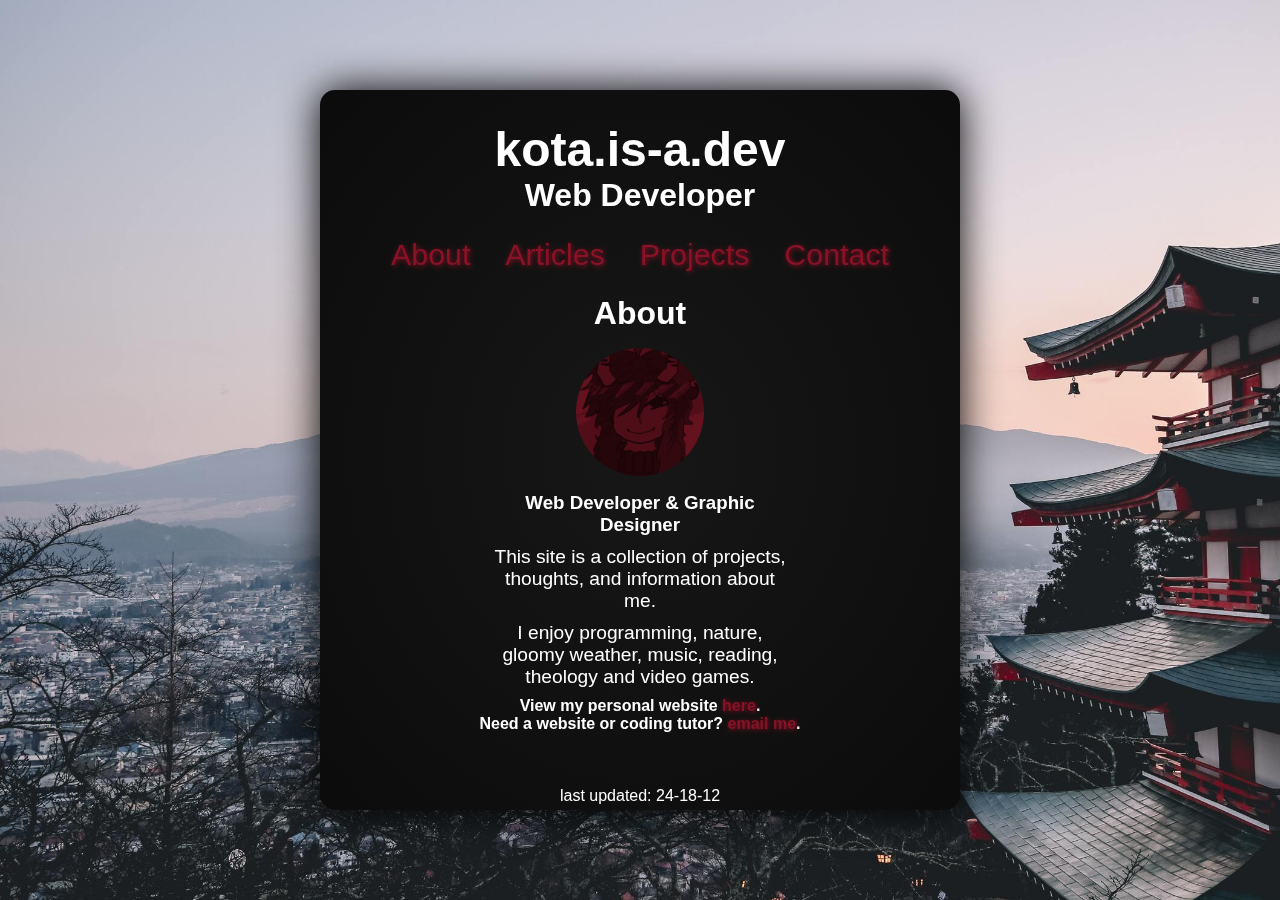
<file: index.html>
<!DOCTYPE html>
<html lang="en">

<head>
    <meta charset="UTF-8">
    <meta name="viewport" content="width=device-width, initial-scale=1.0">
    <link rel="icon" href="/img/main/ico.png">
    <meta property="twitter:card" content="summary_large_image"/>
    <meta property="twitter:title" content="kota.is-a.dev"/>
    <meta property="twitter:description" content="programmer & graphic designer"/>
    <meta property="twitter:image" content="/img/main/banner.gif"/>
    <title>Kota</title>
    <link rel="stylesheet" href="style.css">
</head>

<body>
    <main>
        <section>
            <h1>kota.is-a.dev</h1>
            <h2>Web Developer</h2>
            <nav>
                <a href="/#about">About</a>
                <a href="/#articles">Articles</a>
                <a href="/#projects">Projects</a>
                <a href="/#contact">Contact</a>
            </nav>
            <group id="about">
                <h2>About</h2>
                <img class="profile" src="/img/main/dæmon.png">
                <article>
                <h3>Web Developer & Graphic Designer</h3>
                <p>This site is a collection of projects, thoughts, and information about me.</p>
                <p>I enjoy programming, nature, gloomy weather, music, reading, theology and video games.</p>
                </article>
                <h4>View my personal website <a href="https://koyo.neocities.org/" target="_blank">here</a>.</h4>
                <h4>Need a website or coding tutor? <a href="mailto:dakotashi17@gmail.com">email me</a>.</h4>
            </group>
            <group id="articles">
                <h2>Articles</h2>
                <p>Currently there are no articles, please check again later.</p>
                <!-- <article>
                    <h1>Thoughts - 2024-28-10</h1>
                    <input type="checkbox" class="checkbox">
                    <div class="hidden">
                        <p>Currently there are no articles, please check again later.</p>
                    </div>
                </article> -->
            </group>
            <group id="projects">
                <h2>Projects</h2>
                <ul>
                    <li>
                        <p><a href="https://dakota.nekoweb.org/" target="_blank">JS Terminal</a></p>
                        <p>A fake terminal website, run <code>help</code> to see all functions.</p>
                    </li>
                    <li>
                        <p><a href="https://koyo.neocities.org/" target="_blank">Koyo</a></p>
                        <p>An ever changing artistic personal website.</p>
                    </li>
                    <li>
                        <p><a href="#projects">Markitty</a></p>
                        <p>A markdown ➡ HTML app, currently WIP.</p>
                    </li>
                </ul>
            </group>
            <group id="contact">
                <h2>Contact</h2>
                <ul>
                    <li>
                        <p><a href="https://github.com/sharkota" target="_blank"><img class="icon"
                                    src="/img/icon/github.png">Github</a>
                        </p>
                        <p><a href="https://neocities.org/site/koyo" target="_blank"><img class="icon"
                                    src="/img/icon/neocities.png">Neocities</a></p>
                        <p><a href="mailto:dakotashi17@gmail.com" target="_blank"><img class="icon"
                                    src="/img/icon/mail.png">E-Mail</a>
                        </p>
                    </li>
                </ul>
            </group>
            <footer>last updated: 24-18-12</footer>
        </section>
    </main>
    <script>if (window.location.hash == '') { window.location.href = '/#about' }</script>
</body>

</html>
</file>
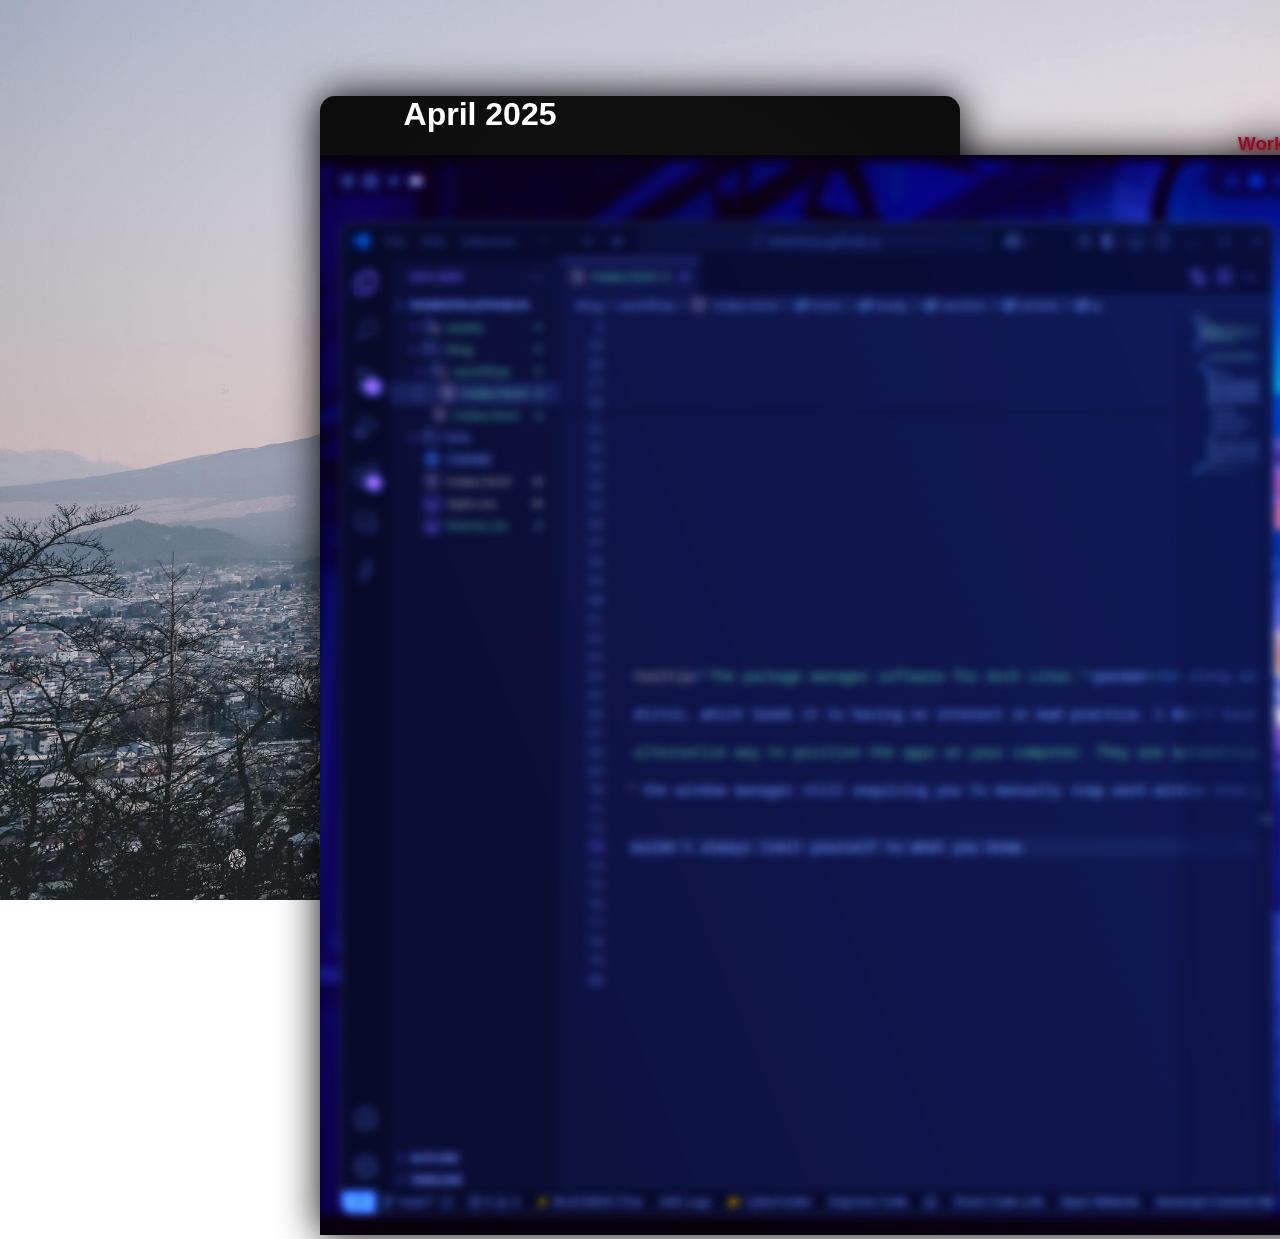
<file: blog/index.html>
<!DOCTYPE html>
<html lang="en">

<head>
    <meta charset="UTF-8">
    <meta name="viewport" content="width=device-width, initial-scale=1.0">
        <link rel="shortcut icon" href="/assets/image/ico.png" type="image/x-icon">
    <title>kota.is-a.dev</title>
    <meta content="kota.is-a.dev" property="og:title">
    <meta content="Dakota is a Full-Stack Developer offering freelance work for modern responsive websites."
        property="og:description">
    
    <link rel="stylesheet" href="/style.css">
    <link rel="stylesheet" href="/theme.css">
</head>

<body>
    <nav>
        <Ul>
            <li>
                <a href="/"><i class="nf nf-fa-home"></i></a>
                <a href="/blog/"><i class="nf nf-fa-pen"></i></a>
                <a href="/hire/"><i class="nf nf-fa-suitcase"></i></a>
                <a href="/stack/"><i class="nf nf-oct-stack"></i></a>
            </li>
        </Ul>
    </nav>
    <section>
        <article>
            <header>
                <h2>April 2025</h2>
            </header>
            <a href="workflow">
                <card class="blog">
                    <div class="col">
                        <h3><i class="nf nf-fa-pen" style="font-size: 80%;"></i> Workflow</h3>
                    </div>
                    <img src="/blog/workflow/thumb.png">
                </card>
            </a>
        </article>
    </section>
</body>

</html>
</file>
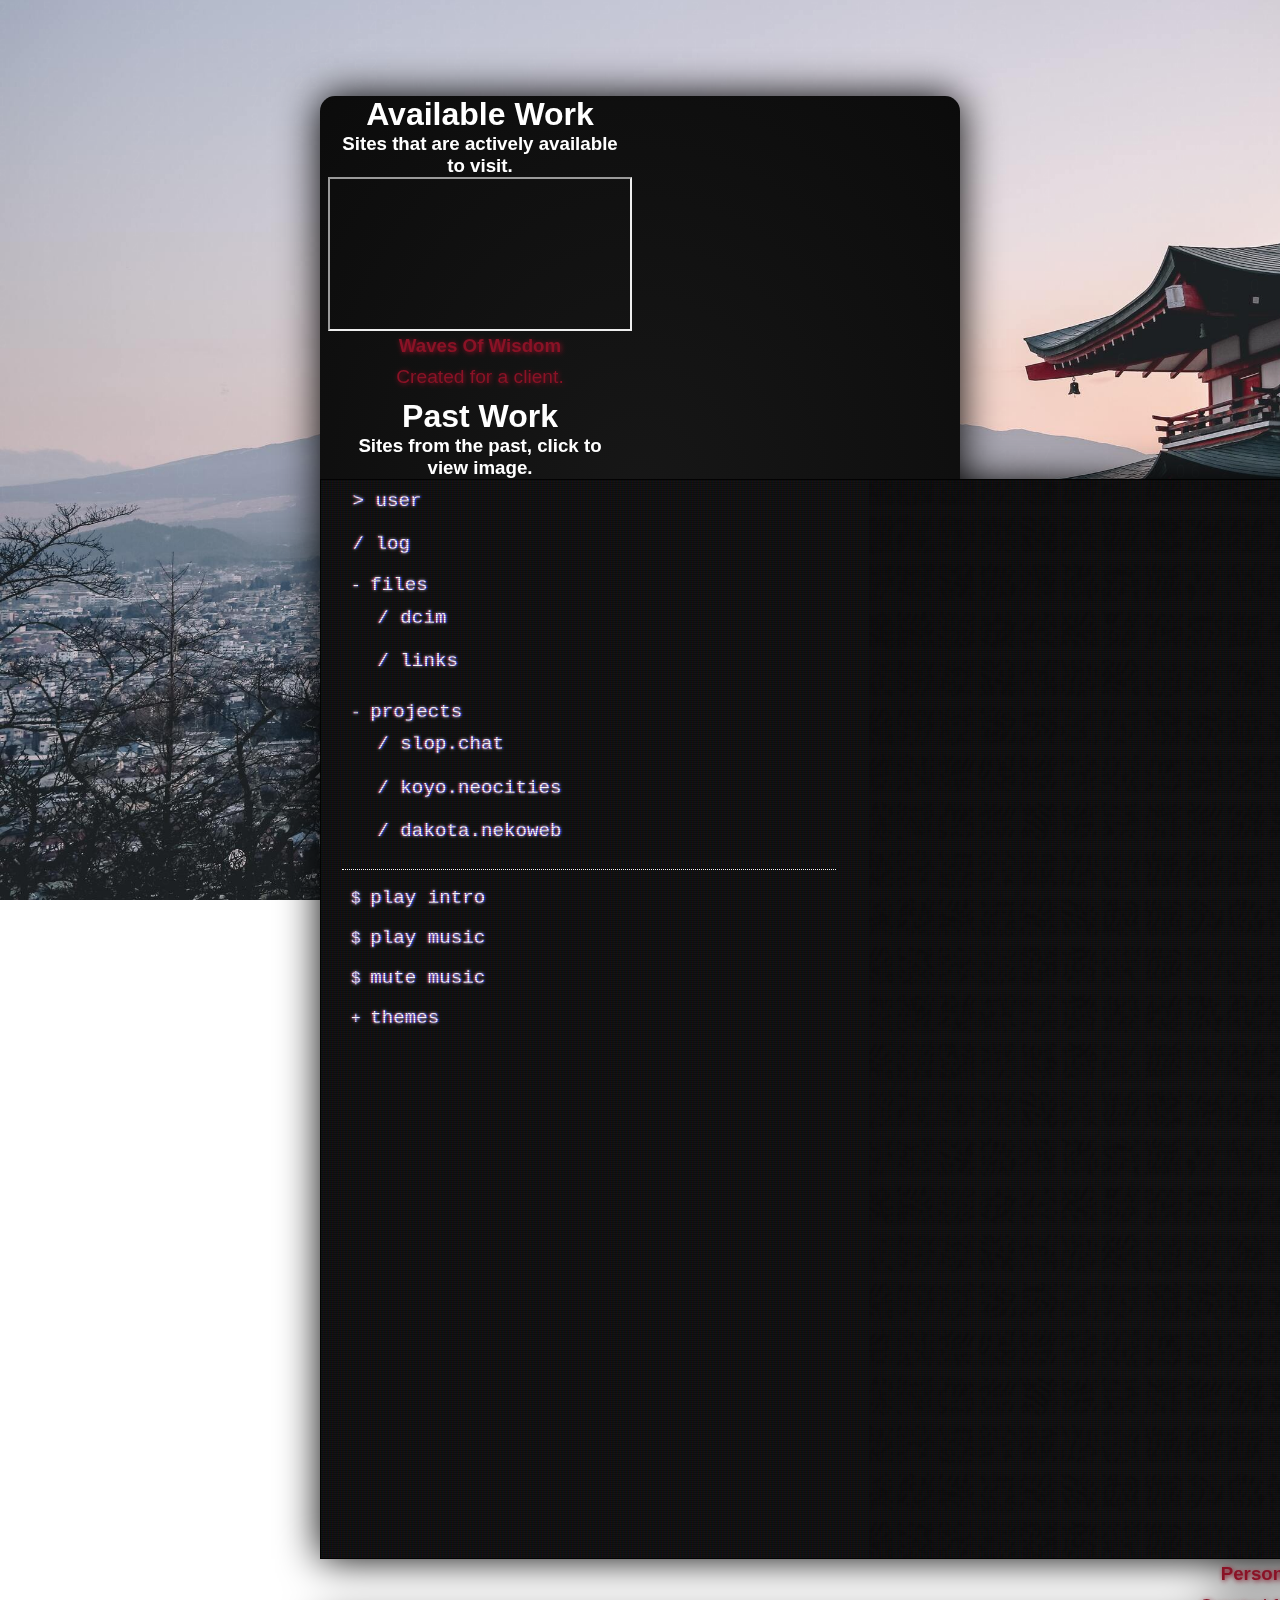
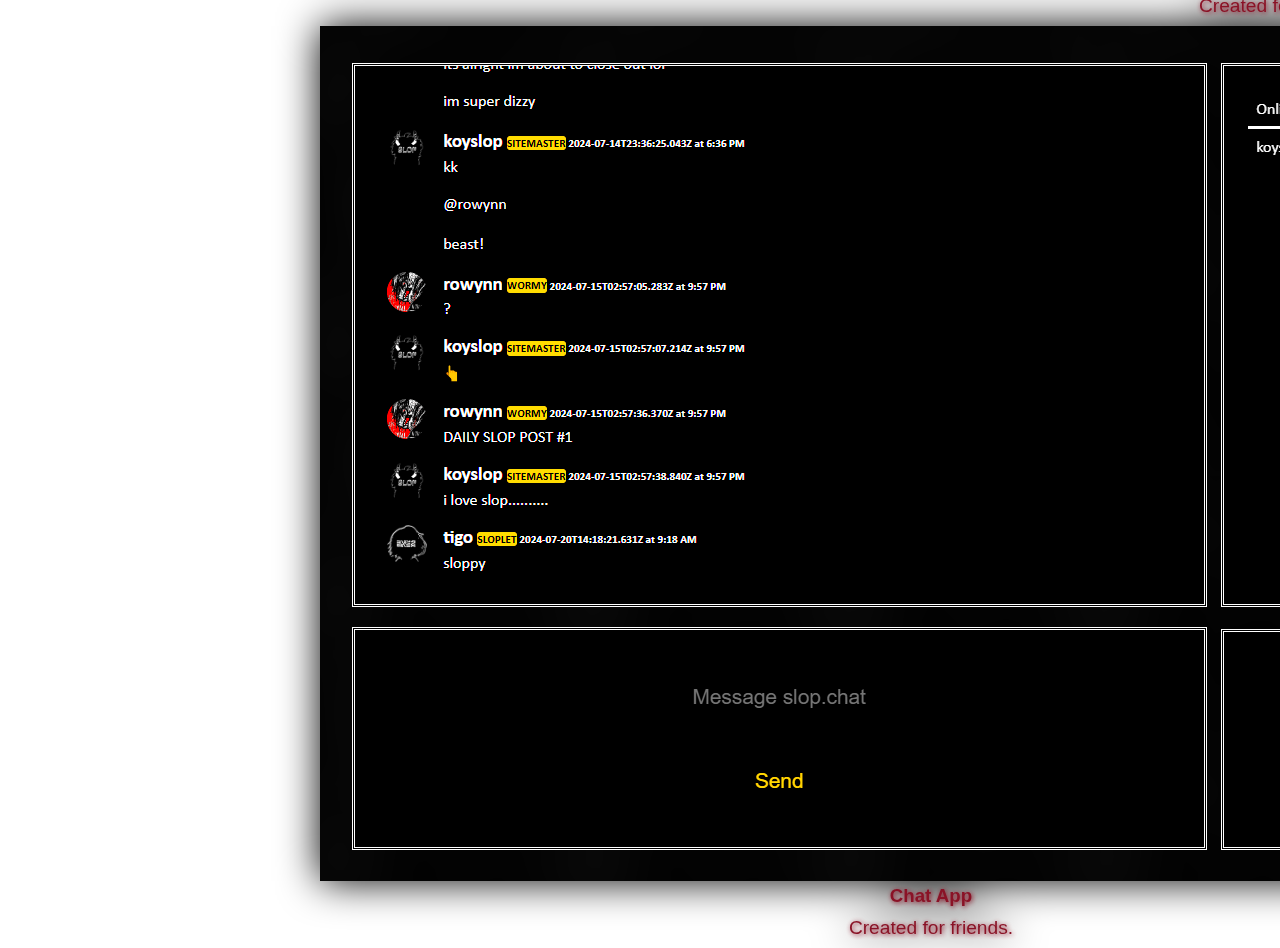
<file: hire/index.html>
<!DOCTYPE html>
<html lang="en">

<head>
    <meta charset="UTF-8">
    <meta name="viewport" content="width=device-width, initial-scale=1.0">
    <link rel="shortcut icon" href="/assets/image/ico.png" type="image/x-icon">
    <title>kota.is-a.dev</title>
    <meta content="kota.is-a.dev" property="og:title">
    <meta content="Dakota is a Full-Stack Developer offering freelance work for modern responsive websites."
        property="og:description">

    <link rel="stylesheet" href="/style.css">
    <link rel="stylesheet" href="/theme.css">
</head>

<body>
    <nav>
        <Ul>
            <li>
                <a href="/"><i class="nf nf-fa-home"></i></a>
                <a href="/blog/"><i class="nf nf-fa-pen"></i></a>
                <a href="/hire/"><i class="nf nf-fa-suitcase"></i></a>
                <a href="/stack/"><i class="nf nf-oct-stack"></i></a>
            </li>
        </Ul>
    </nav>
    <section>
        <article>
            <header>
                <h2>Available Work</h2>
                <h3>Sites that are actively available to visit.</h3>
            </header>
            <a target="_blank" href="https://wavesofwisdom.co">
                <card>
                    <iframe src="https://">
                    </iframe>
                    <div class="col">
                        <h3>Waves Of Wisdom <i class="nf nf-oct-link_external" style="font-size: 80%;"></i></h3>
                        <p>Created for a client.</p>
                    </div>
                </card>
            </a>
        </article>
        <article>
            <header>
                <h2>Past Work</h2>
                <h3>Sites from the past, click to view image.</h3>
            </header>
            <a target="_blank" href="koyo.png">
                <card>
                    <img src="koyo.png">
                    <div class="col">
                        <h3>Personal Site <i class="nf nf-oct-link_external" style="font-size: 80%;"></i></h3>
                        <p>Created for myself.</p>
                    </div>
                </card>
            </a>
            <a target="_blank" href="chat.png">
                <card>
                    <img src="chat.png">
                    <div class="col">
                        <h3>Chat App <i class="nf nf-oct-link_external" style="font-size: 80%;"></i></h3>
                        <p>Created for friends.</p>
                    </div>
                </card>
            </a>
        </article>
    </section>

</body>

</html>
</file>
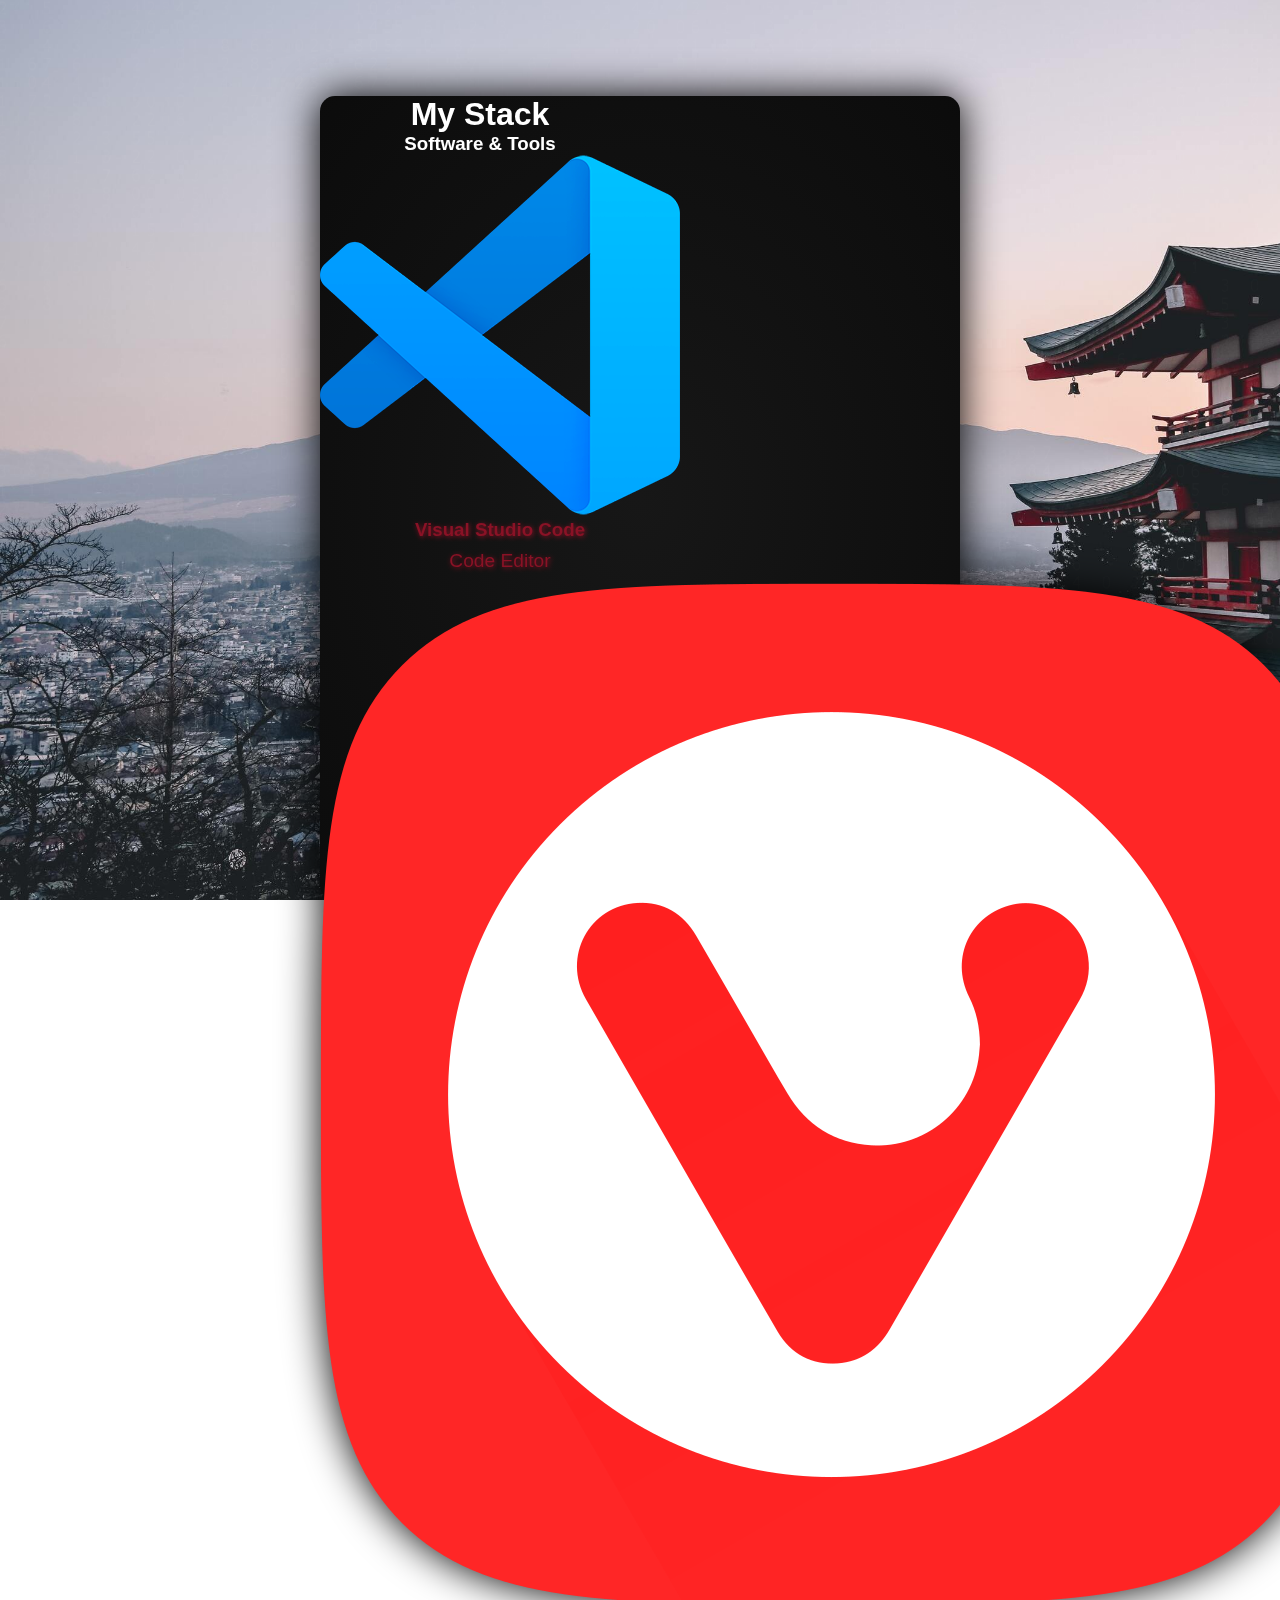
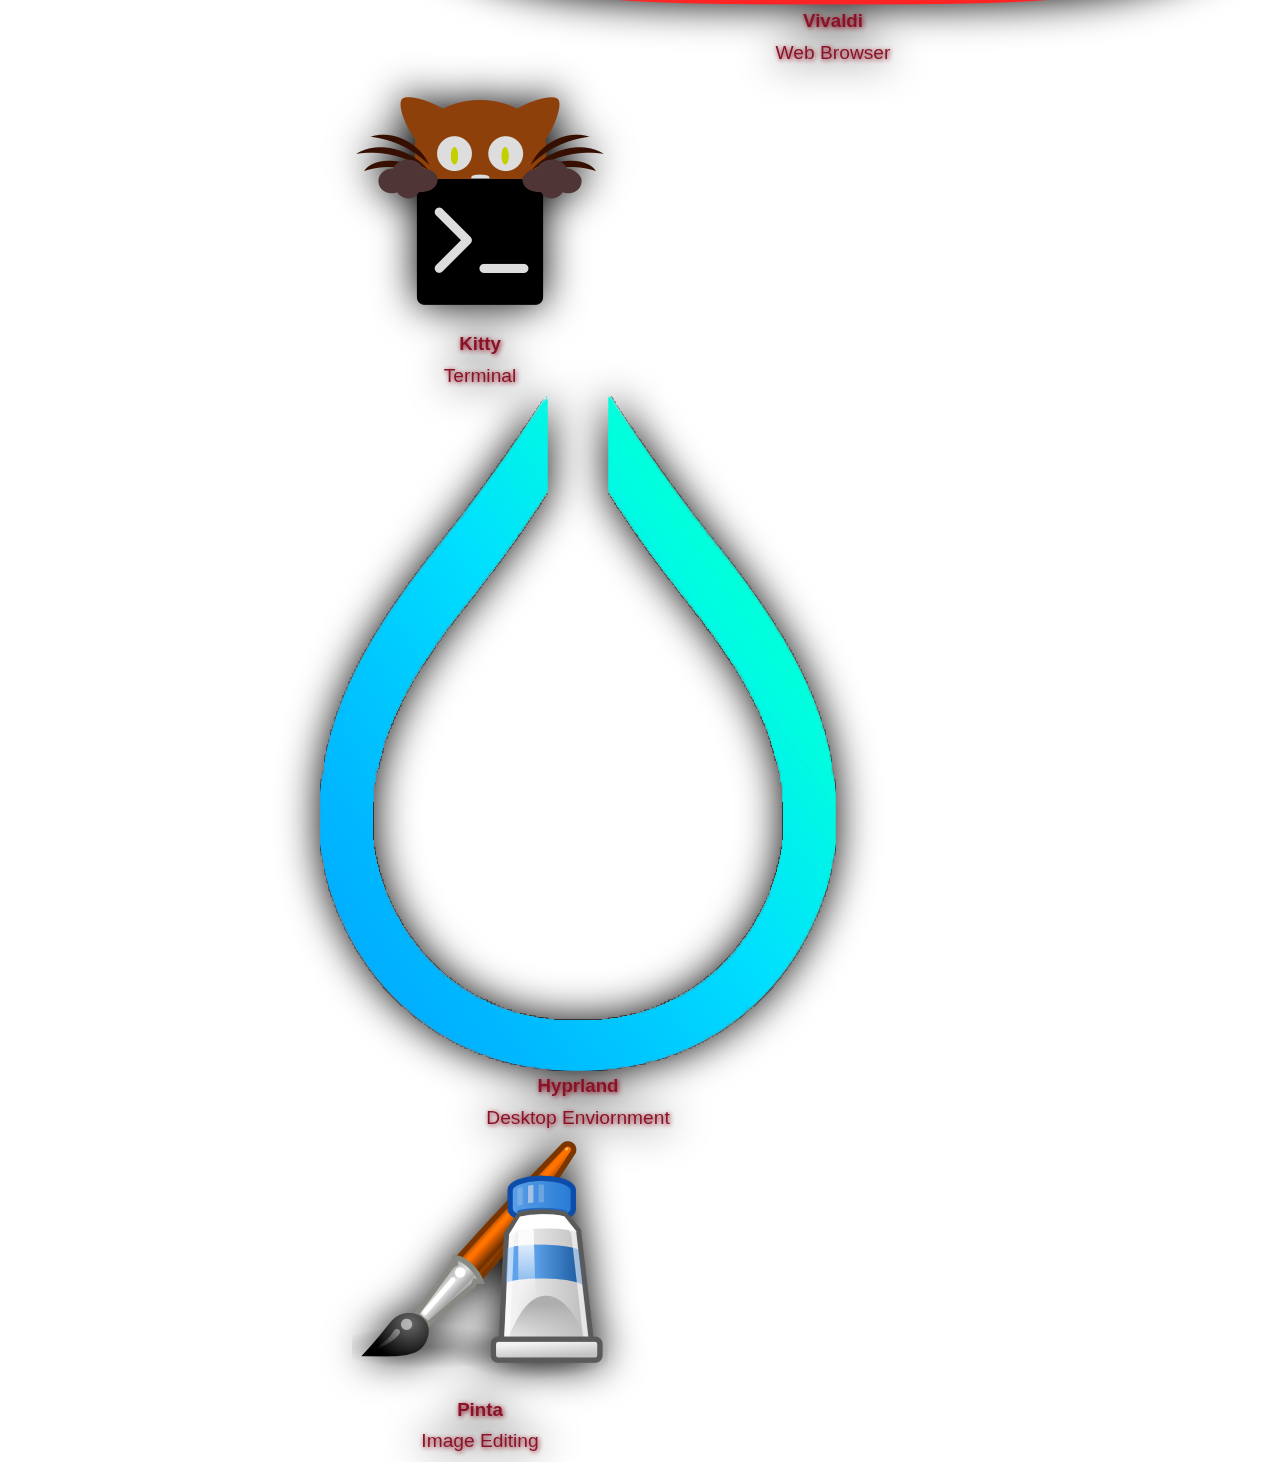
<file: stack/index.html>
<!DOCTYPE html>
<html lang="en">

<head>
    <meta charset="UTF-8">
    <meta name="viewport" content="width=device-width, initial-scale=1.0">
    <link rel="shortcut icon" href="/assets/image/ico.png" type="image/x-icon">
    <title>kota.is-a.dev</title>
    <meta content="kota.is-a.dev" property="og:title">
    <meta content="Dakota is a Full-Stack Developer offering freelance work for modern responsive websites."
        property="og:description">
    <link rel="stylesheet" href="/style.css">
    <link rel="stylesheet" href="/theme.css">
</head>

<body>
    <nav>
        <Ul>
            <li>
                <a href="/"><i class="nf nf-fa-home"></i></a>
                <a href="/blog/"><i class="nf nf-fa-pen"></i></a>
                <a href="/hire/"><i class="nf nf-fa-suitcase"></i></a>
                <a href="/stack/"><i class="nf nf-oct-stack"></i></a>
            </li>
        </Ul>
    </nav>
    <section>
        <article>
            <header>
                <h2>My Stack</h2>
                <h3>Software & Tools</h3>
            </header>
            <a target="_blank" href="https://code.visualstudio.com/Download">
                <card class="stack">
                    <img src="vsc.png">
                    <div class="col">
                        <h3>Visual Studio Code <i class="nf nf-oct-link_external" style="font-size: 80%;"></i></h3>
                        <p>Code Editor</p>
                    </div>
                </card>
            </a>
            <a target="_blank" href="https://vivaldi.com/download/">
                <card class="stack">
                    <img src="vivaldi.png">
                    <div class="col">
                        <h3>Vivaldi <i class="nf nf-oct-link_external" style="font-size: 80%;"></i></h3>
                        <p>Web Browser</p>
                    </div>
                </card>
            </a>
            <a target="_blank" href="https://sw.kovidgoyal.net/kitty/">
                <card class="stack">
                    <img src="kitty.png">
                    <div class="col">
                        <h3>Kitty <i class="nf nf-oct-link_external" style="font-size: 80%;"></i></h3>
                        <p>Terminal</p>
                    </div>
                </card>
            </a>
            <a target="_blank" href="https://vivaldi.com/download/">
                <card class="stack">
                    <img src="hyprland.png">
                    <div class="col">
                        <h3>Hyprland <i class="nf nf-oct-link_external" style="font-size: 80%;"></i></h3>
                        <p>Desktop Enviornment</p>
                    </div>
                </card>
            </a>
            <a target="_blank" href="https://www.pinta-project.com">
                <card class="stack">
                    <img src="pinta.png">
                    <div class="col">
                        <h3>Pinta <i class="nf nf-oct-link_external" style="font-size: 80%;"></i></h3>
                        <p>Image Editing</p>
                    </div>
                </card>
            </a>
        </article>
    </section>
</body>

</html>
</file>
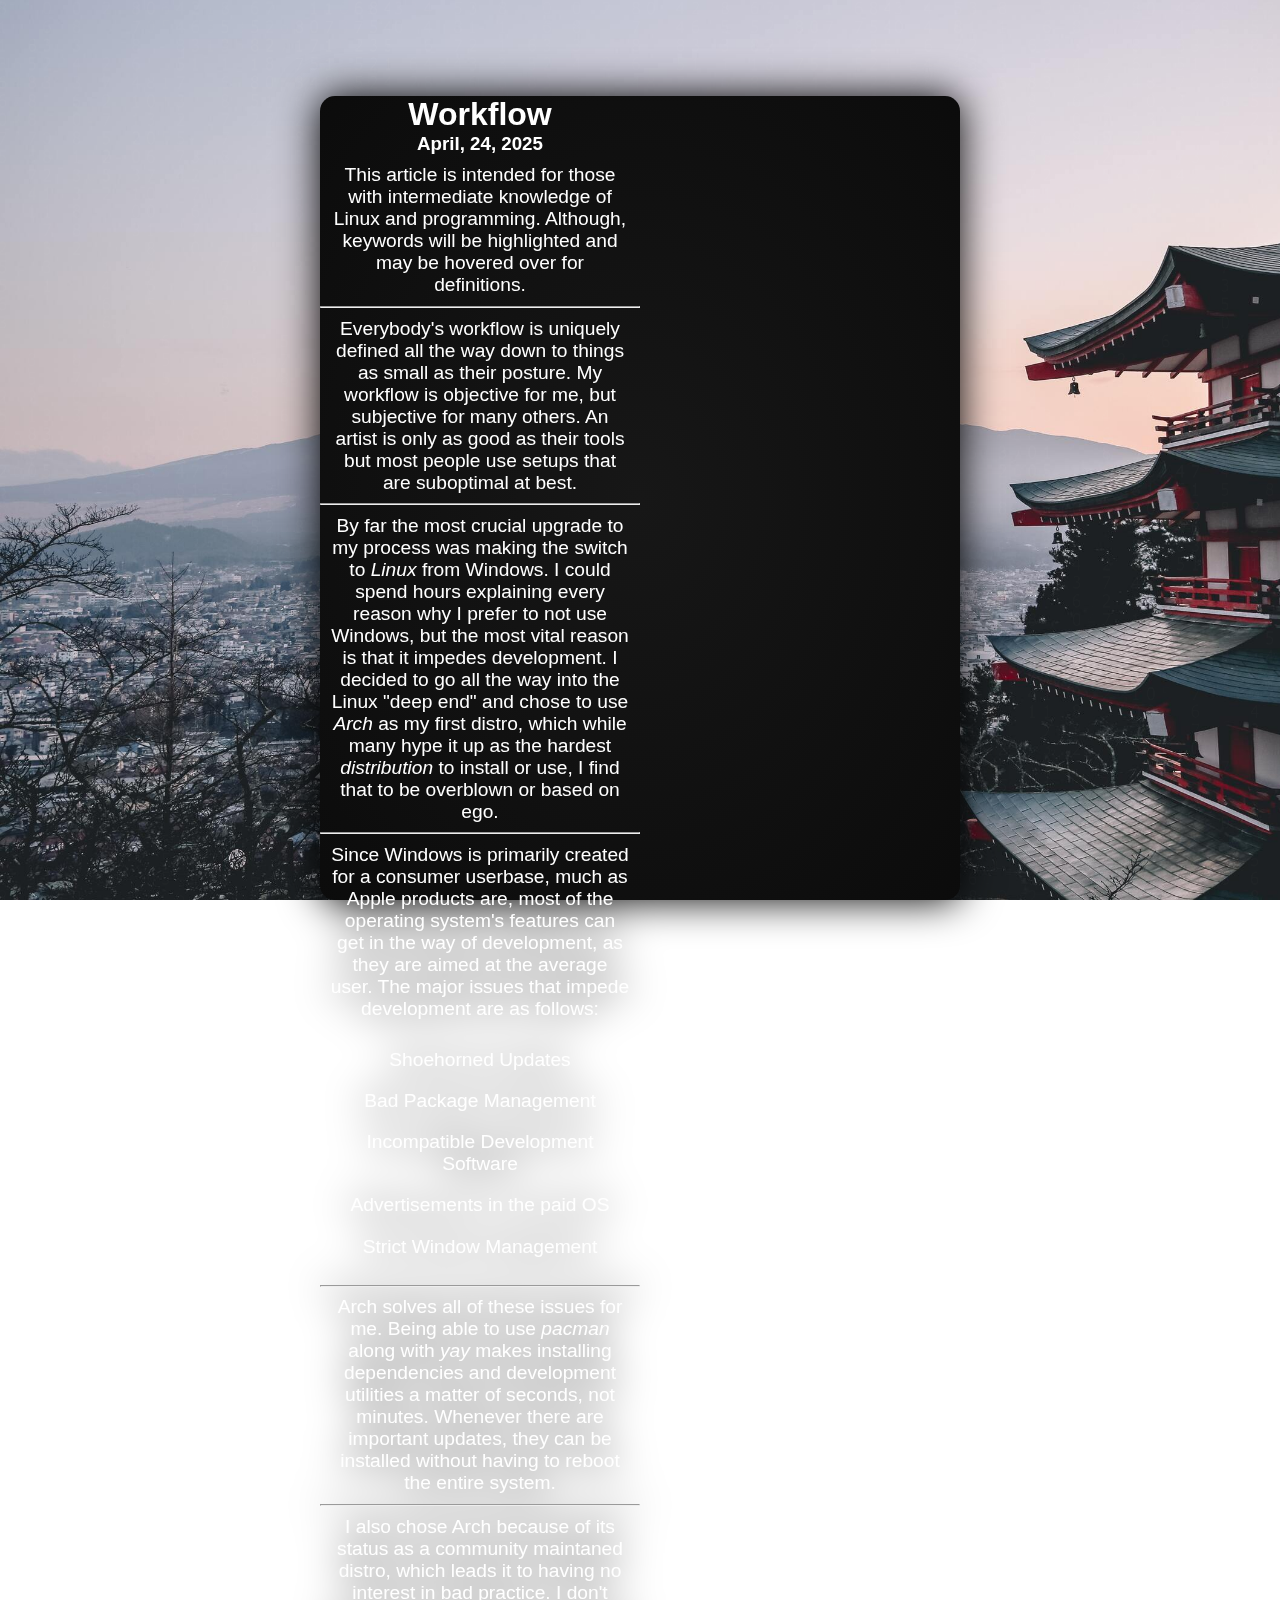
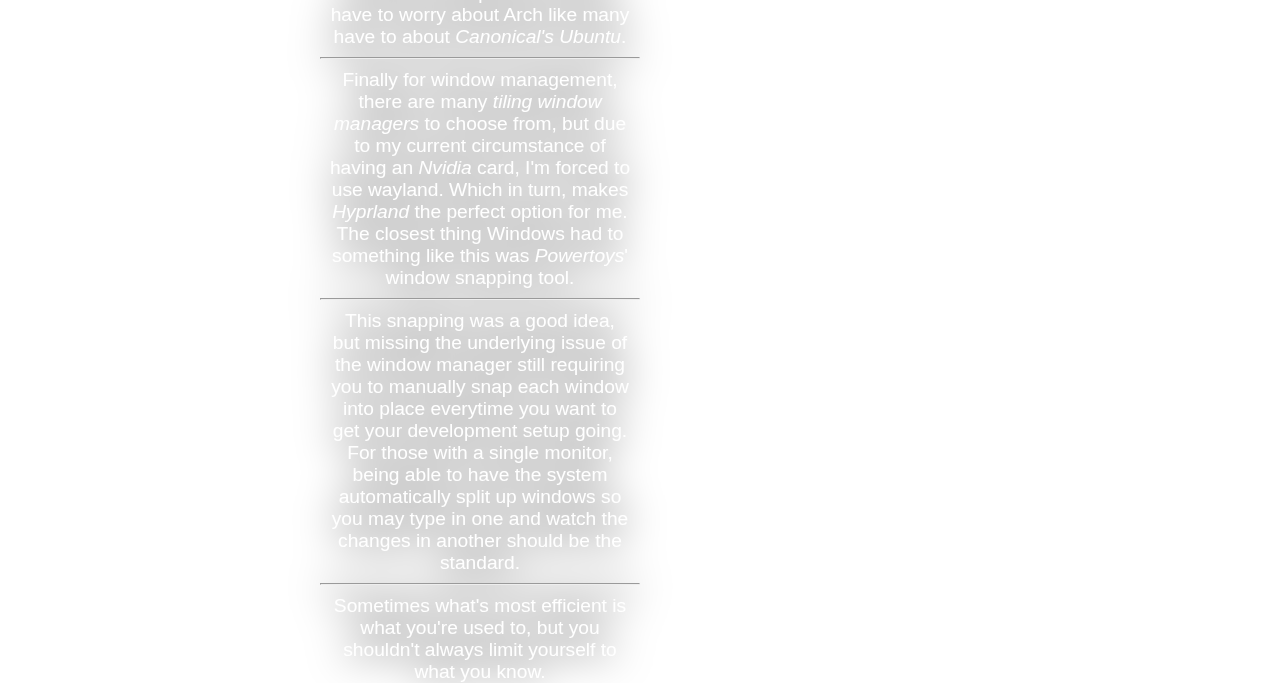
<file: blog/workflow/index.html>
<!DOCTYPE html>
<html lang="en">

<head>
    <meta charset="UTF-8">
    <meta name="viewport" content="width=device-width, initial-scale=1.0">
        <link rel="shortcut icon" href="/assets/image/ico.png" type="image/x-icon">
    <title>kota.is-a.dev</title>
    <meta content="kota.is-a.dev" property="og:title">
    <meta content="Dakota is a Full-Stack Developer offering freelance work for modern responsive websites."
        property="og:description">
    
    <link rel="stylesheet" href="/style.css">
    <link rel="stylesheet" href="/theme.css">
</head>

<body>
    <nav>
        <Ul>
            <li>
                <a href="/"><i class="nf nf-fa-home"></i></a>
                <a href="/blog/"><i class="nf nf-fa-pen"></i></a>
                <a href="/hire/"><i class="nf nf-fa-suitcase"></i></a>
                <a href="/stack/"><i class="nf nf-oct-stack"></i></a>
            </li>
        </Ul>
    </nav>
    <section>
        <article>
            <header>
                <h2>Workflow</h2>
                <h3>April, 24, 2025</h3>
            </header>
            <p>
                This article is intended for those with intermediate knowledge of Linux and programming. Although, keywords will be highlighted and may be hovered over for definitions.
            </p>
            <hr>
            <p>
                Everybody's workflow is uniquely defined all the way down to things as small as their posture.
                My workflow is objective for me, but subjective for many others.
                An artist is only as good as their tools but most people use setups that are suboptimal at best.
            </p>
            <hr>
            <p>
                By far the most crucial upgrade to my process was making the switch to <i data-tooltip="An overarching term for many operating systems that are like 'unix'.">Linux</i> from Windows. I could spend hours explaining every reason why I prefer to not use Windows, but the most vital reason is that it impedes development.
                I decided to go all the way into the Linux "deep end" and chose to use <i data-tooltip="A specific flavor of Linux, known for its high customization and unopinionated defaults.">Arch</i> as my first distro, which while many hype it up as the hardest <i data-tooltip="Distributions are the different types of Linux that you can install as a whole operating system.">distribution</i> to install or use, I find that to be overblown or based on ego.
            </p>
            <hr>
            <p>
                Since Windows is primarily created for a consumer userbase, much as Apple products are, most of the operating system's features can get in the way of development, as they are aimed at the average user.
                The major issues that impede development are as follows:
            </p>
            <ul>
                <li>Shoehorned Updates</li>
                <li>Bad Package Management</li>
                <li>Incompatible Development Software</li>
                <li>Advertisements in the paid OS</li>
                <li>Strict Window Management</li>
            </ul>
            <hr>
            <p>
                Arch solves all of these issues for me. Being able to use <i data-tooltip="The package manager software for Arch Linux.">pacman</i> along with <i data-tooltip="An extension of pacman, allowing for automatically downloading and building packages from the Arch User Repository.">yay</i> makes installing dependencies and development utilities a matter of seconds, not minutes. Whenever there are important updates, they can be installed without having to reboot the entire system.
            </p>
            <hr>
            <p>
                I also chose Arch because of its status as a community maintaned distro, which leads it to having no interest in bad practice. I don't have to worry about Arch like many have to about <i data-tooltip="A very popular linux distribution, people usually start with this or Mint.">Canonical's Ubuntu</i>.
            </p>
            <hr>
            <p>
                Finally for window management, there are many <i data-tooltip="An alternative way to position the apps on your computer. They are automatically tiled, imagine a mosaic.">tiling window managers</i> to choose from, but due to my current circumstance of having an <i data-tooltip="A graphics card manufacturer. Has issues with legacy display systems used on linux such as X11.">Nvidia</i> card, I'm forced to use wayland. Which in turn, makes <i data-tooltip="A modern and fast tiling window manager, based on wayland.">Hyprland</i> the perfect option for me. The closest thing Windows had to something like this was <i data-tooltip="A set of small programs to make Windows suck less.">Powertoys</i>' window snapping tool.
            </p>
            <hr>
            <p>
                This snapping was a good idea, but missing the underlying issue of the window manager still requiring you to manually snap each window into place everytime you want to get your development setup going. For those with a single monitor, being able to have the system automatically split up windows so you may type in one and watch the changes in another should be the standard.
            </p>
            <hr>
            <p>
                Sometimes what's most efficient is what you're used to, but you shouldn't always limit yourself to what you know.
            </p>
        </article>
    </section>
    <script src="/assets/js/tooltip.js"></script>
</body>

</html>
</file>
<file: style.css>
/* theme */
:root{
    --primary: #101010;
    --secondary: #171717;
    --tertiary: #232323;
    --text: white;
    --highlight: #6b1b28;
    --recolor: brightness(0) saturate(100%) invert(12%) sepia(30%) saturate(5714%) hue-rotate(332deg) brightness(90%) contrast(91%);
}
/* main */
html{
    body{
        scroll-behavior: smooth;
        height: 100vh;
        margin: 0em;
        display: flex;
        flex-direction: column;
        text-align: center;
        align-items: center;
        justify-content: center;
        font-family: 'Gill Sans', 'Gill Sans MT', Calibri, 'Trebuchet MS', sans-serif;
        color: var(--text);
        background-repeat: no-repeat;
        background-size: cover;
        background-image: url(./img/main/bg.jpg);
        section{
            display: inline-block;
            max-width: 50vw;
            min-width: 50vw;
            min-height: 80vh;
            background-image: radial-gradient(var(--secondary), black 200%);
            background-color: var(--secondary);
            border-radius: 15px;
            filter: drop-shadow(0px 0px 20px black);
        }
        h1,h2,h3,h4,h5,h6,p,a,span{
            margin: 0em 1em 0em 1em;
        }
        h1{
            margin-top: 5%;
            font-size: 3em;
        }
        h2{
            font-size: 2em;
        }
        p{
            font-size: 1.2em;
            margin: .5em;
        }
        a{
            text-shadow: var(--highlight) 1px 1px 5px;
            filter: saturate(150%);
            color: var(--highlight);
            display: inline-block;
            transition-duration: .1s;
            transition-timing-function: ease-in-out;
            text-decoration: none;
            margin: 0em;
        }
        a:hover{
            opacity: 70%;
        }
        nav{
            margin: .5em;
            a{
                font-size: 1.9em;
                margin: .5em;
            }
            a:hover{
                scale: 1.2;
            }
        }
        footer{
            position: fixed;
            bottom: 2%;
            left: 50%;
            transform: translate(-50%, 50%);
        }
        ul{
            display: inline-block;
            text-align: center;
            align-content: center;
            font-size: 1.2em;
            list-style: none;
            margin: 0em;
            padding: 0em;
        }
        li{
            margin: 1em;
        }
        label{
            font-size: 1.2em;
        }
        article > h1{
            display: block;
            font-size: 1.4em;
            padding: .7em;
            margin: .7em;
            border-radius: 15px;
            filter: drop-shadow(0px 0px 8px var(--highlight));
            background-color: var(--highlight);
        }

        article{
            width: 50%;
        }
        
        #articles > article > div{
            transform: translateY(-4.5em);
        }

        code{
            background-color: var(--tertiary);
            padding: 0em .3em 0em .3em;
            border-radius: 7px;
        }
        .icon{
            width: 10px;
            height: 10px;
            scale: 2;
            margin: 0em;
            margin-right: .5em;
            margin-top: .5em;
            transform: translateY(-12%);
            filter: var(--recolor);
            image-rendering: optimizeQuality;
        }
        .profile{
            border-radius: 100%;
            margin: 1em;
            width: 20%;
        }
    }
    /* mobile */
    @media only screen and (max-width: 900px) {
        body{
            overflow-y: scroll;
            overflow-x: hidden;
            background-image: repeating-radial-gradient(var(--secondary), black 200%) !important;
            background-color: var(--primary);
            main{
                overflow-x: hidden;
                overflow-y: scroll;
                footer{
                    display: inline-block;
                    position: relative;
                    top: 0%;
                    left: 0%;
                    transform: none;
                }
                section{
                    min-width: 100vw;
                    min-height: 100vh;
                    max-width: 100vw;
                    overflow-y: scroll;
                    border-radius: 0px;
                    background-image: none;
                    background-color: transparent;
                }
            }
            nav {
                border-top: var(--highlight) 5px solid;
                border-bottom: var(--highlight) 5px solid;
                a {
                    display: flex;
                    align-items: center;
                    text-align: center;
                    justify-content: center;
                }
            }
            article{
                width: 100%;
            }
            .profile{
                display: none;
            }
        }
    }
}

/* psudo */
::selection{
    color: var(--primary);
    background-color: var(--highlight);
}
/* evil */
group { display: none;}
group:target { display: flex; flex-direction: column; align-items: center; animation: fade-in forwards .2s;}
/* checkboxes */
.hidden {
    display: none;
}
/* nefarious activity */
.checkbox{
    width: 80%;
    height: 3.5em;
    opacity: 0%;
    transform: translateY(-155%) scale(1.2);
    cursor: pointer;
}

.checkbox:checked + .hidden {
    display: block;
}

::-webkit-scrollbar{
    width: 0px;
}

@keyframes fade-in {
    0% {
        opacity: 0%;
    }
    100% {
        opacity: 100%
    }
}
</file>
<file: theme.css>
:root {
    --color-primary: #277DA1;
    --color-secondary: #43AA8B;
    --color-accent: #F94144;
    --color-background: #1d1d1d;
    --color-background-secondary: linear-gradient(90deg, rgba(29, 29, 29, 1) 0%, rgba(36, 36, 36, 1) 100%);
    --color-text: #ecf0f1;
    --color-border: #bdc3c7;
    --thin-border: 1.5px solid color-mix(in srgb, var(--color-background) 90%, rgb(122, 122, 122));
}

body::before {
    content: '';
    position: fixed;
    top: 0;
    left: 0;
    width: 100%;
    height: 100% !important;
    background: url(matrix.gif);
    background-size: 500px 500px;
    background-position: center;
    background-repeat: repeat;
    z-index: -5;
    mix-blend-mode: screen;
    opacity: 0.05;
}
</file>
